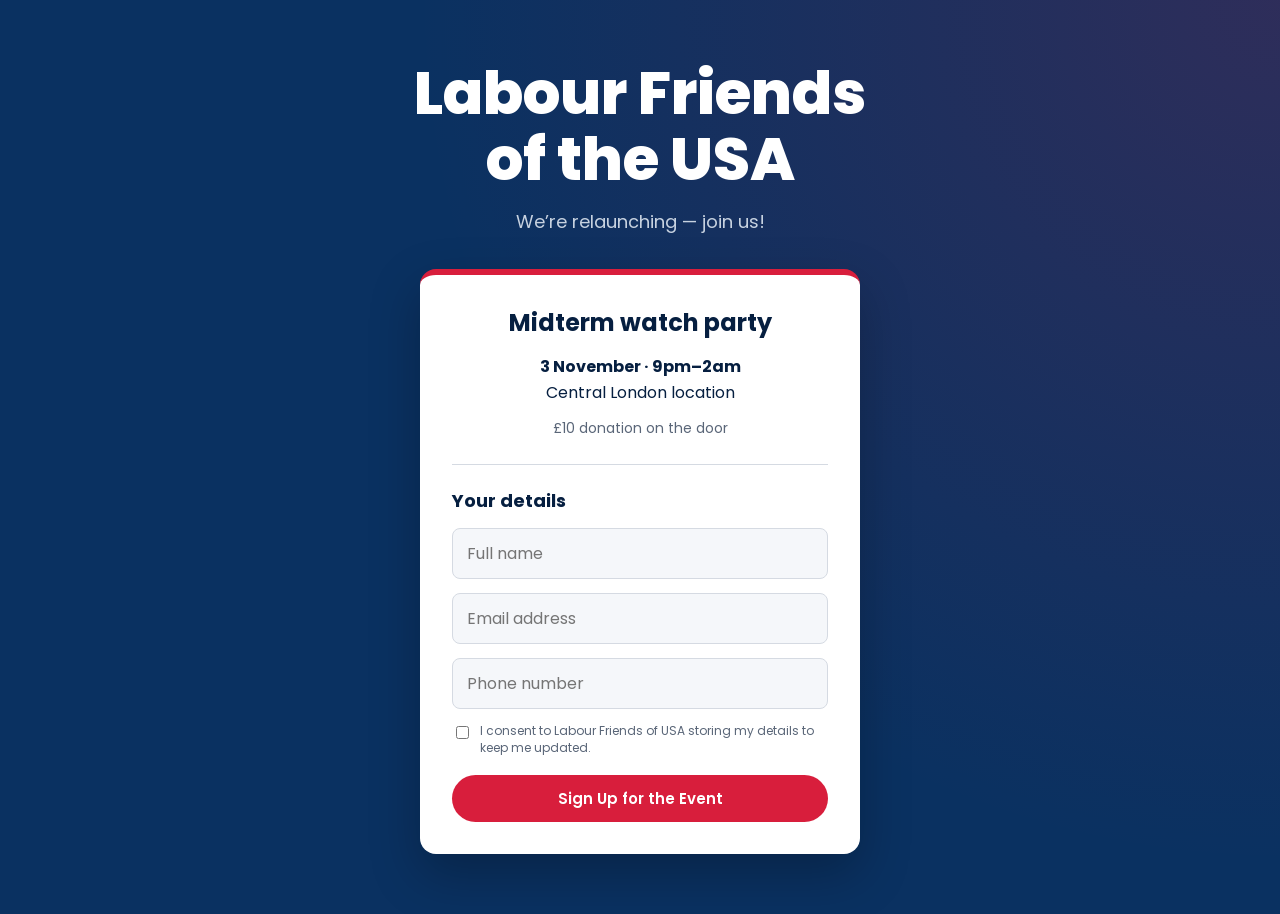
<file: index.html>
<!DOCTYPE html>
<html lang="en">
<head>
<meta charset="UTF-8">
<meta name="viewport" content="width=device-width, initial-scale=1.0">
<title>Labour Friends of USA</title>
<meta name="description" content="Join Labour Friends of USA for a midterm watch party in Central London on 3 November, 9pm–2am. Sign up here; £10 donation on the door.">
<link rel="preconnect" href="https://fonts.googleapis.com">
<link rel="preconnect" href="https://fonts.gstatic.com" crossorigin>
<link href="https://fonts.googleapis.com/css2?family=Poppins:wght@400;600;700;800&display=swap" rel="stylesheet">
<link rel="stylesheet" href="style.css">
</head>
<body>

<main class="hero">
  <div class="container hero-inner">
    <h1>Labour Friends <br> of the USA</h1>
    <p class="hero-sub">We’re relaunching — join us!</p>

    <form class="signup-form" id="preregister-form" aria-labelledby="event-title signup-title">
      <section class="event-details" aria-labelledby="event-title">
        <h2 id="event-title">Midterm watch party</h2>
        <p><strong>3 November · 9pm–2am</strong><br>Central London location</p>
        <p class="event-donation">£10 donation on the door</p>
      </section>

      <h2 id="signup-title">Your details</h2>
      <input type="hidden" name="event" value="Midterm watch party — 3 November, 9pm–2am">
      <p class="hidden-field" aria-hidden="true">
        <label>Leave this field blank: <input type="text" name="company" id="company" tabindex="-1" autocomplete="off"></label>
      </p>

      <div class="form-row">
        <label for="name" class="sr-only">Full name</label>
        <input type="text" id="name" name="name" placeholder="Full name" required>
      </div>

      <div class="form-row">
        <label for="email" class="sr-only">Email address</label>
        <input type="email" id="email" name="email" placeholder="Email address" required>
      </div>

      <div class="form-row">
        <label for="phone" class="sr-only">Phone number</label>
        <input type="tel" id="phone" name="phone" placeholder="Phone number" required>
      </div>

      <div class="form-row form-consent">
        <input type="checkbox" id="consent" name="consent" value="yes" required>
        <label for="consent">I consent to Labour Friends of USA storing my details to keep me updated.</label>
      </div>

      <button type="submit" class="btn btn-primary btn-full" id="submit-btn">Sign Up for the Event</button>
      <p class="form-error" id="form-error" hidden>Something went wrong — please try again.</p>
    </form>
  </div>
</main>

<script>
  // Paste the URL you get from deploying the Google Apps Script (ends in /exec)
  const SCRIPT_URL = "https://script.google.com/macros/s/AKfycbxKDBFHG2n8DYJcx58S91uv5Vl0VtOVpLHoI3PwBOSRqVzMYFhmmKj1LLZxQUhBbjUpUQ/exec";

  const form = document.getElementById('preregister-form');
  const submitBtn = document.getElementById('submit-btn');
  const errorMsg = document.getElementById('form-error');

  form.addEventListener('submit', function (e) {
    e.preventDefault();

    // Honeypot: if this hidden field got filled in, it's a bot — drop silently
    if (form.company.value) return;

    submitBtn.disabled = true;
    submitBtn.textContent = 'Signing up...';
    errorMsg.hidden = true;

    fetch(SCRIPT_URL, {
      method: 'POST',
      mode: 'no-cors',
      body: new FormData(form)
    })
      .then(function () {
        window.location.href = 'thank-you.html';
      })
      .catch(function () {
        errorMsg.hidden = false;
        submitBtn.disabled = false;
        submitBtn.textContent = 'Sign Up for the Event';
      });
  });
</script>

</body>
</html>
</file>
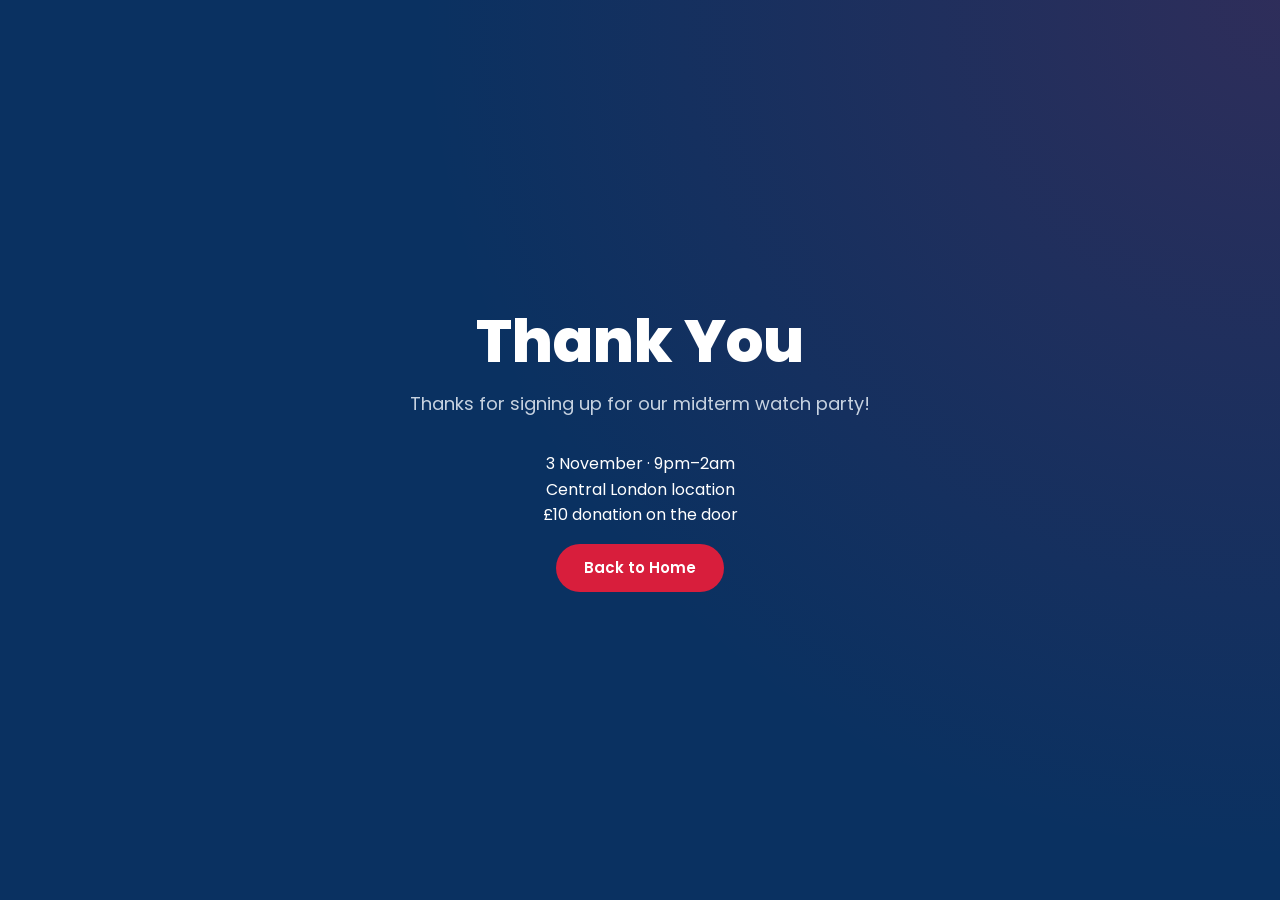
<file: thank-you.html>
<!DOCTYPE html>
<html lang="en">
<head>
<meta charset="UTF-8">
<meta name="viewport" content="width=device-width, initial-scale=1.0">
<title>Thank You &mdash; Labour Friends of USA</title>
<link rel="preconnect" href="https://fonts.googleapis.com">
<link rel="preconnect" href="https://fonts.gstatic.com" crossorigin>
<link href="https://fonts.googleapis.com/css2?family=Poppins:wght@400;600;700;800&display=swap" rel="stylesheet">
<link rel="stylesheet" href="style.css">
</head>
<body>

<main class="hero">
  <div class="container hero-inner">
    <h1>Thank You</h1>
    <p class="hero-sub">Thanks for signing up for our midterm watch party!</p>
    <p>3 November · 9pm–2am<br>Central London location<br>£10 donation on the door</p>
    <a href="/" class="btn btn-primary">Back to Home</a>
  </div>
</main>

</body>
</html>
</file>
<file: style.css>
:root {
  --usa-blue: #0a3161;
  --usa-blue-dark: #061f40;
  --usa-red: #b31942;
  --usa-red-bright: #d81e3c;
  --white: #ffffff;
  --off-white: #f5f7fa;
  --text-muted: #c7d2e0;
}

* {
  box-sizing: border-box;
}

body {
  margin: 0;
  min-height: 100vh;
  display: flex;
  flex-direction: column;
  font-family: 'Poppins', sans-serif;
  background: var(--usa-blue);
  color: var(--white);
  line-height: 1.6;
}

.container {
  max-width: 600px;
  margin: 0 auto;
  padding: 0 24px;
}

h1 {
  font-weight: 800;
  margin: 0 0 16px;
}

a {
  color: inherit;
}

/* Buttons */
.btn {
  display: inline-block;
  font-family: 'Poppins', sans-serif;
  font-weight: 600;
  font-size: 15px;
  text-decoration: none;
  padding: 12px 28px;
  border-radius: 999px;
  border: none;
  cursor: pointer;
  transition: transform 0.15s ease, background-color 0.15s ease;
}

.btn:hover {
  transform: translateY(-1px);
}

.btn-primary {
  background: var(--usa-red-bright);
  color: var(--white);
}

.btn-primary:hover {
  background: var(--usa-red);
}

.btn-full {
  width: 100%;
  text-align: center;
}

/* Hero */
.hero {
  flex: 1;
  display: flex;
  align-items: center;
  padding: 60px 0;
  background: radial-gradient(circle at top right, rgba(211, 30, 60, 0.18), transparent 55%),
              var(--usa-blue);
  text-align: center;
}

.hero-inner {
  width: 100%;
}

.hero h1 {
  font-size: clamp(38px, 8vw, 60px);
  line-height: 1.1;
  color: var(--white);
}

.hero-sub {
  margin: 0 0 32px;
  font-size: 18px;
  color: var(--text-muted);
}

/* Event summary inside the signup card */
.event-details {
  margin-bottom: 24px;
  padding-bottom: 24px;
  border-bottom: 1px solid #d5dae2;
  text-align: center;
}

.signup-form h2 {
  margin: 0 0 16px;
  font-size: 18px;
  line-height: 1.3;
}

.event-details h2 {
  font-size: 24px;
}

.event-details p {
  margin: 0 0 12px;
}

.event-details .event-donation {
  margin-bottom: 0;
  font-size: 14px;
  color: #5a6678;
}

.btn:focus-visible {
  outline: 3px solid currentColor;
  outline-offset: 4px;
}

/* Sign-up form */
.signup-form {
  max-width: 440px;
  margin: 0 auto;
  background: var(--white);
  color: var(--usa-blue-dark);
  border-radius: 16px;
  padding: 32px;
  text-align: left;
  box-shadow: 0 20px 50px rgba(0, 0, 0, 0.25);
  border-top: 6px solid var(--usa-red-bright);
}

.hidden-field {
  position: absolute;
  left: -9999px;
}

.sr-only {
  position: absolute;
  width: 1px;
  height: 1px;
  overflow: hidden;
  clip: rect(0, 0, 0, 0);
}

.form-row {
  margin-bottom: 14px;
}

.form-row input {
  width: 100%;
  padding: 12px 14px;
  border: 1px solid #d5dae2;
  border-radius: 8px;
  font-family: 'Poppins', sans-serif;
  font-size: 16px;
  background: var(--off-white);
  color: var(--usa-blue-dark);
}

.form-row input:focus {
  outline: none;
  border-color: var(--usa-red-bright);
  background: var(--white);
}

.form-consent {
  display: flex;
  align-items: flex-start;
  gap: 8px;
  margin-bottom: 18px;
}

.form-consent input {
  width: auto;
  margin-top: 3px;
  accent-color: var(--usa-red-bright);
}

.form-consent label {
  font-size: 12px;
  color: #5a6678;
  line-height: 1.4;
}

.form-error {
  margin: 12px 0 0;
  font-size: 13px;
  color: var(--usa-red);
  text-align: center;
}

/* Footer */
.site-footer {
  padding: 20px 0;
  text-align: center;
  font-size: 13px;
  color: var(--text-muted);
}

/* Responsive */
@media (max-width: 480px) {
  .hero {
    padding: 32px 0;
  }

  .signup-form {
    padding: 24px 20px;
  }
}
</file>
